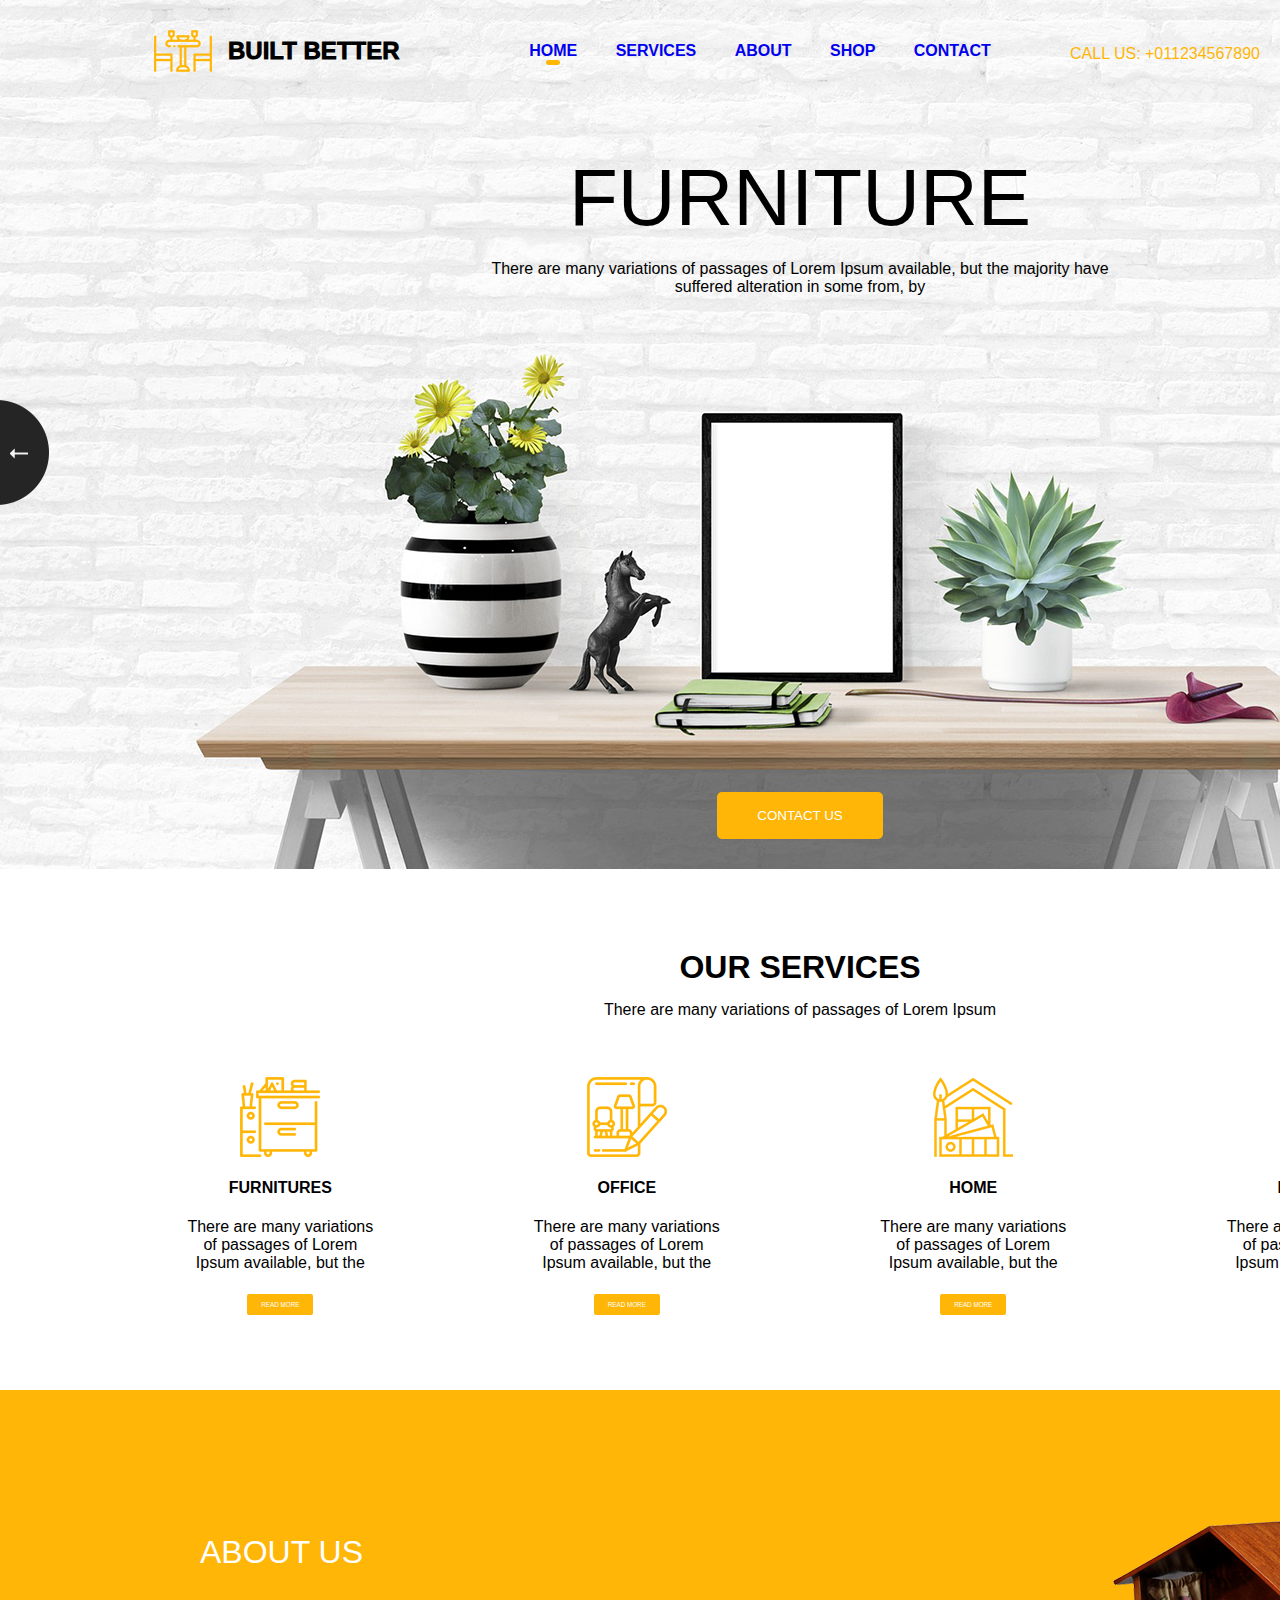
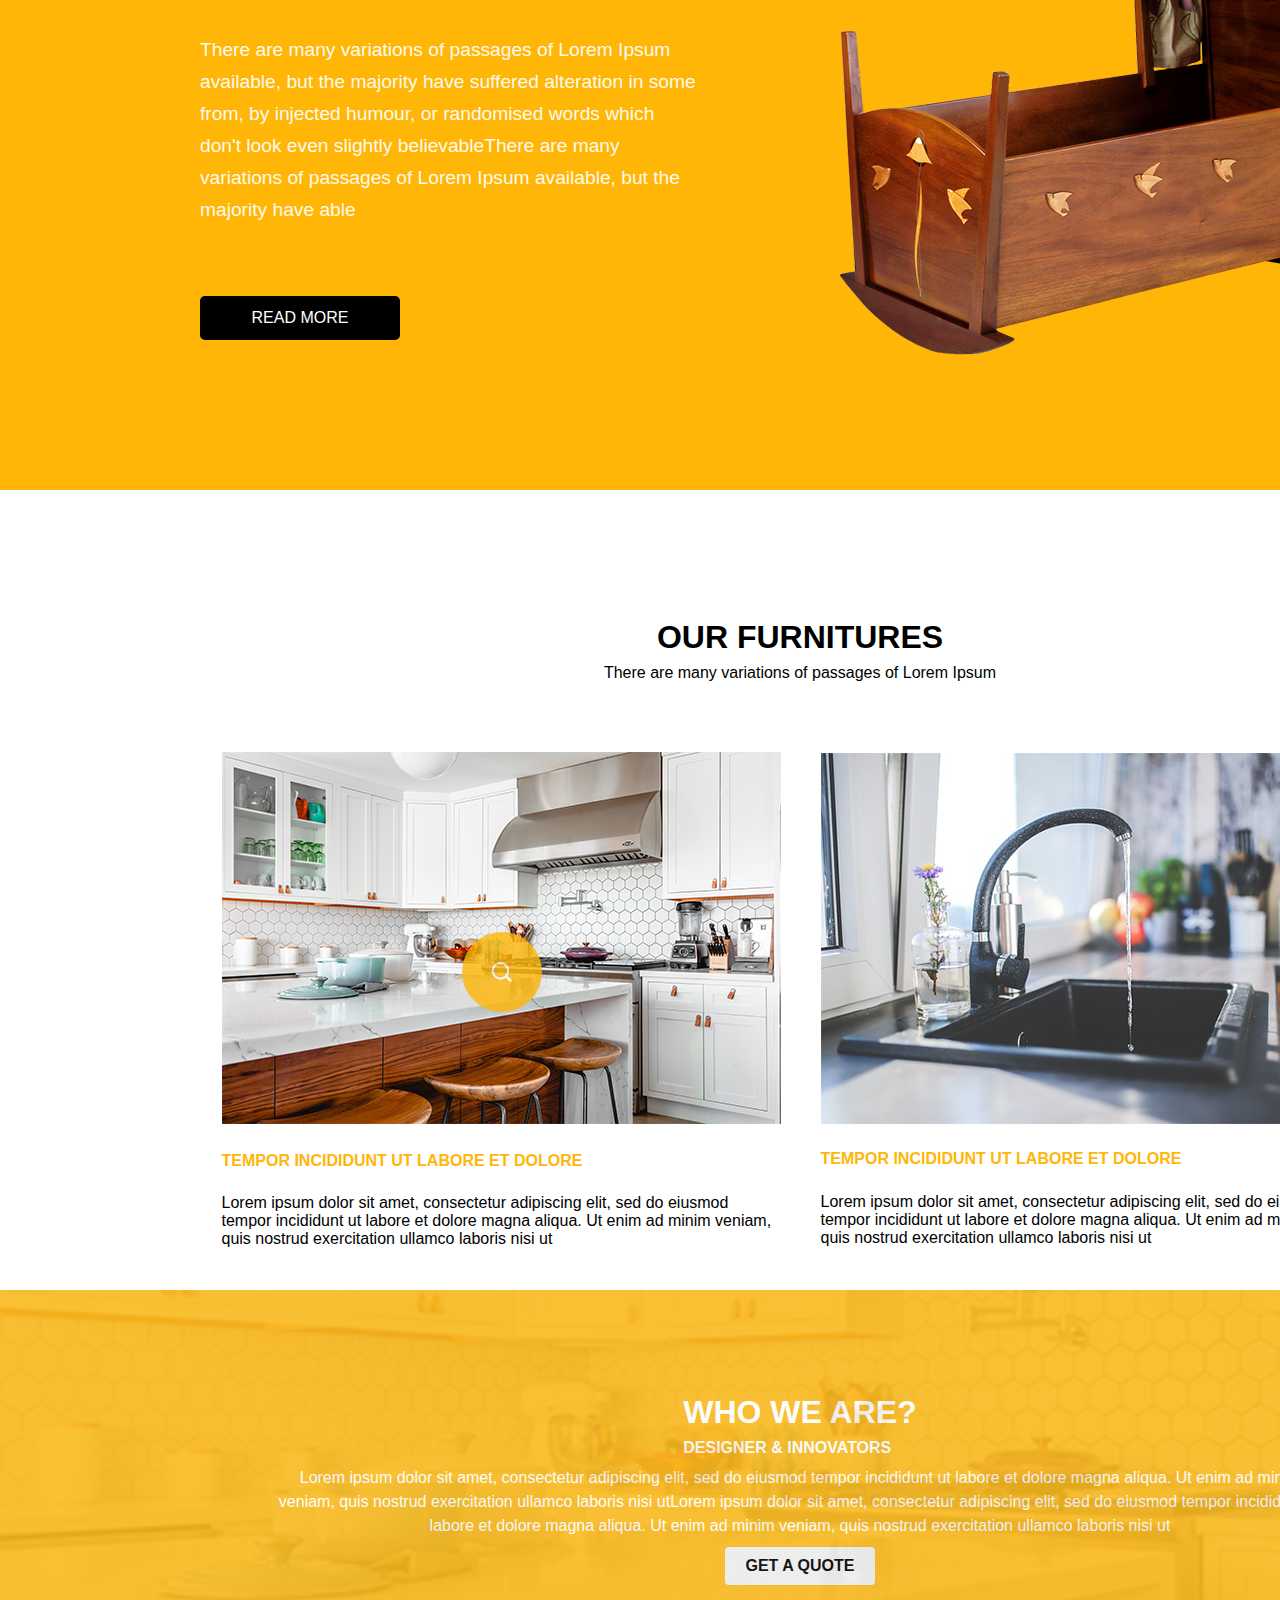
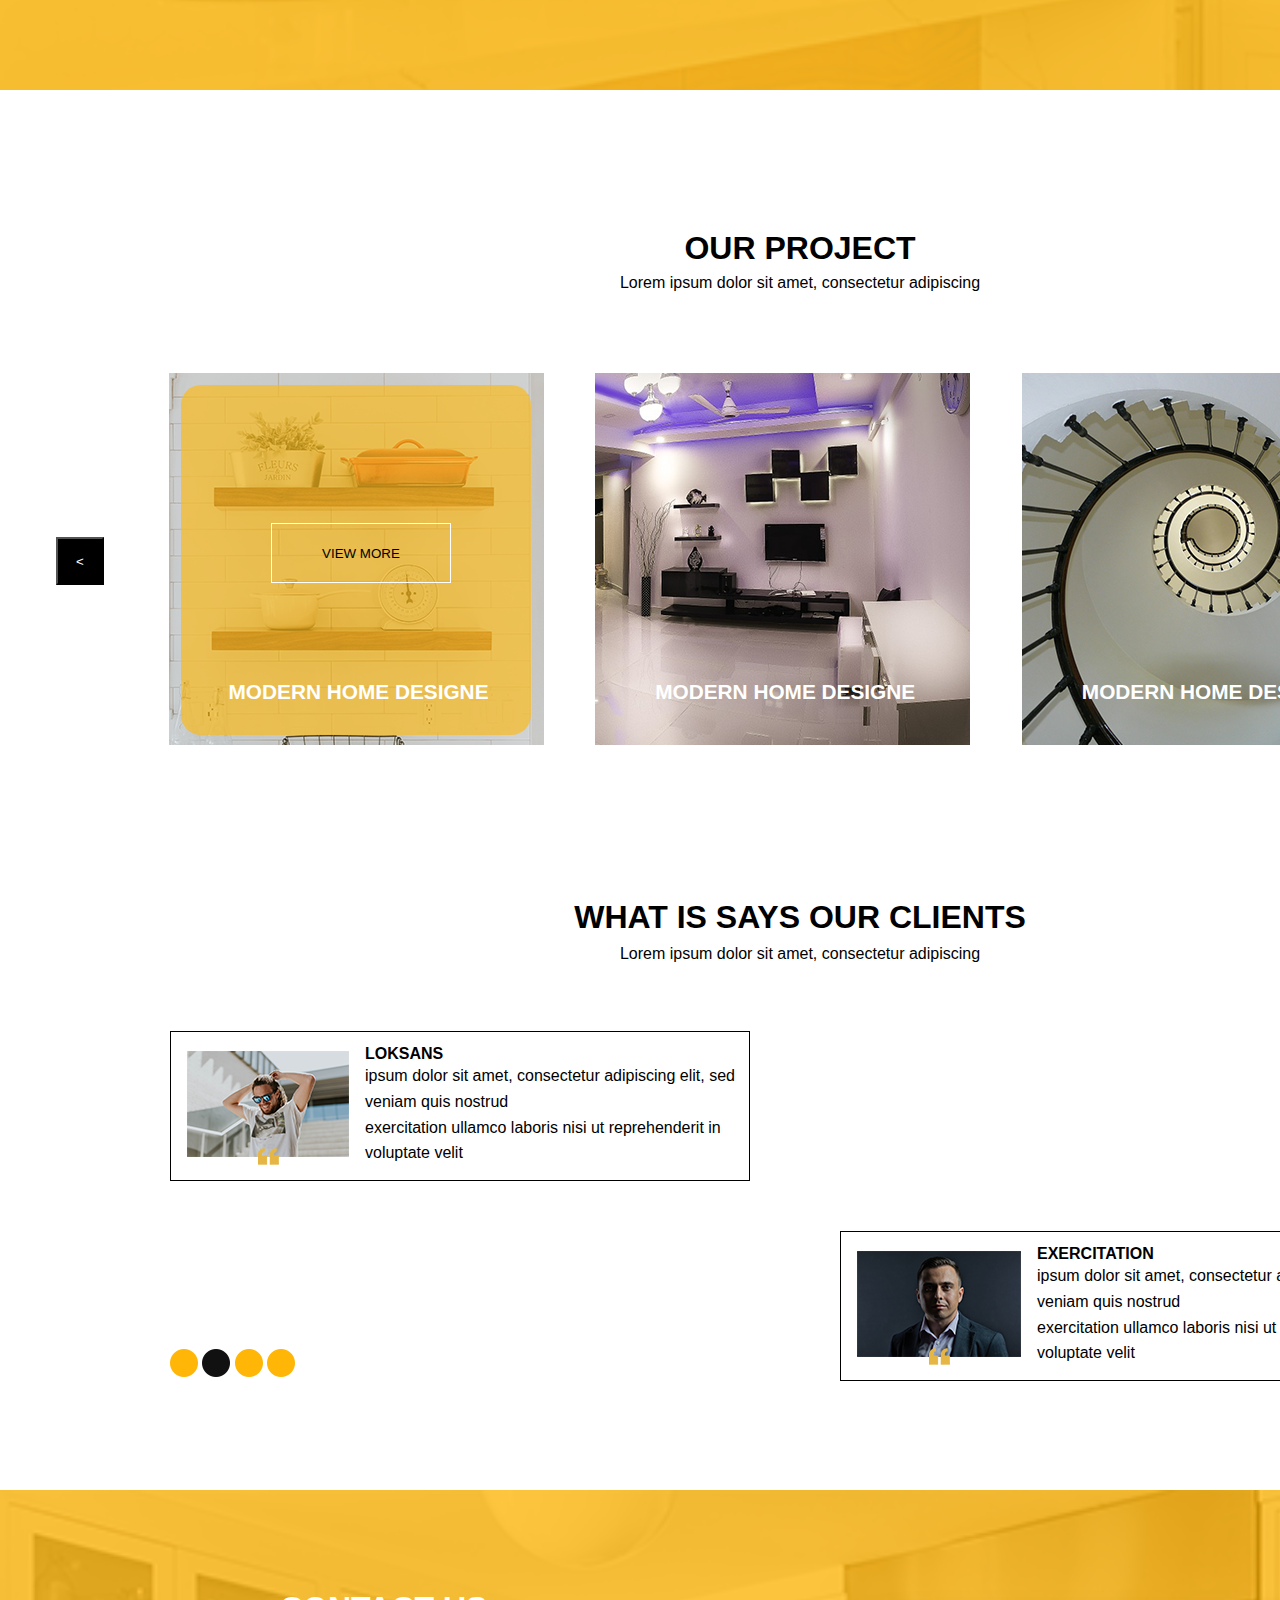
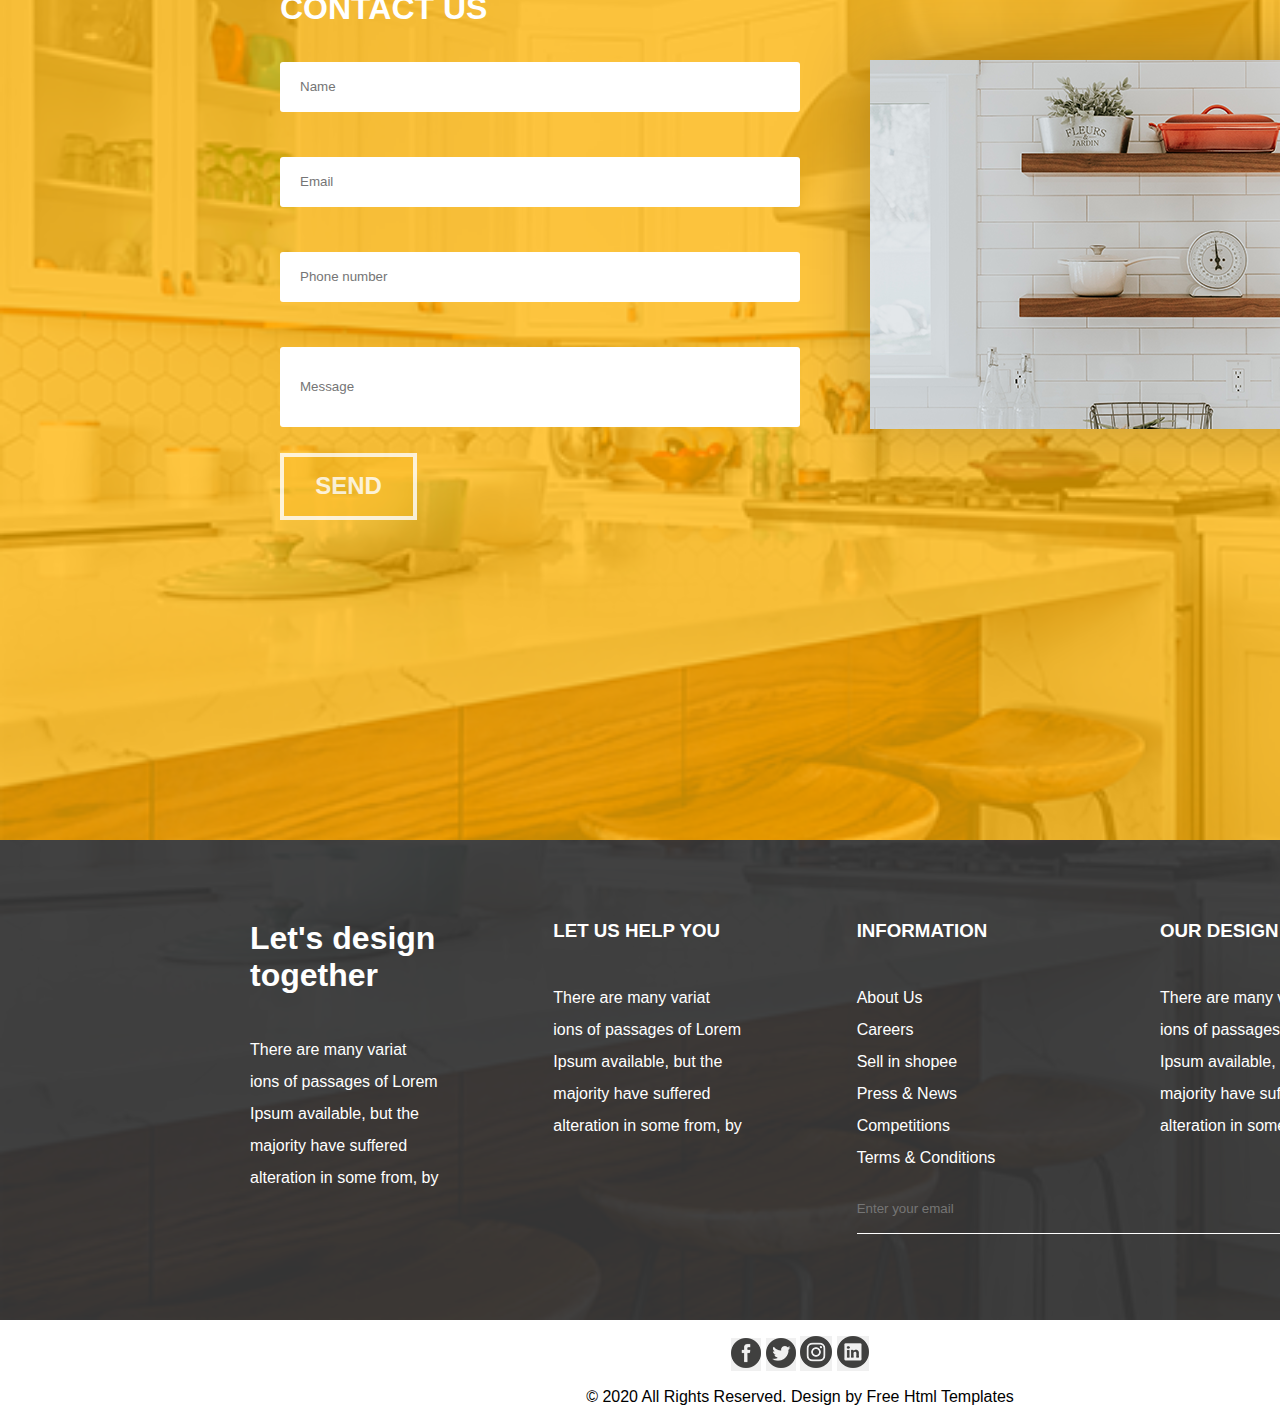
<file: Assess/index.html>
<!DOCTYPE html>
<html lang="en">
<head>
    <meta charset="UTF-8">
    <meta name="viewport" content="width=device-width, initial-scale=1.0">
    <link rel="stylesheet"  href="./style.css">
    <link rel="stylesheet" href="https://cdnjs.cloudflare.com/ajax/libs/font-awesome/6.4.0/css/all.min.css">
    <link rel="shortcut icon" href="./assets/img/favicon.ico" type="image/x-icon">
    <title>Furniture</title>
</head>
<body>
    <div class="wapper">
        <div class="header" id="HOME">
            <div class="elipse-left" style="position: absolute; top:400px;">
                <img src="/Assess/Furniture_shop/Ellipse-left.png">
            </div>
            <div class="arrow-left" style="position: absolute; top:445px; left:10px;">
                <img src="/Assess/Furniture_shop/arrow.png">
            </div>
            <div class="elipse-left" style="position: absolute; top:400px; left:1550px">
                <img src="/Assess/Furniture_shop/Ellipse-right.png">
            </div>
            <div class="arrow-right" style="position:absolute; top:445px; left:1570px;">
                <img src="/Assess/Furniture_shop/arrow2.png">
            </div>
            <div class="header-bar">
                <div class="title">
                    <img class="title-image" src="./Furniture_shop/content-image.png" alt="icon"/>
                    <h2 class="title-content uppercase">BUILT BETTER</h2>
                </div>
                <div class="nav-bar">
                    <ul class="nav-bar-list">
                        <a href="#HOME"> <li class="item uppercase">HOME</li></a>
                        <img src="/Assess/Furniture_shop/Rounded-Rectangle.png" style="position: absolute; left: 546px; top:60px;"> 
                        <a href="#SERVICES"><li class="item uppercase">SERVICES</li></a>
                        <a href="#ABOUT"><li class="item uppercase">ABOUT</li></a>
                        <a href="#SHOP"><li class="item uppercase">SHOP</li></a>
                        <a href="#CONTACT"><li class="item uppercase">CONTACT</li></a>
                    </ul>
                </div>
                
                <div class="right-side">
                    <p class="phone uppercase">CALL US: +011234567890</p>   
                    <i class="fa-sharp fa-solid fa-magnifying-glass title-image" alt="search"></i>
                    <a class="uppercase"> Login </a>
                </div>
            </div>
            

            <div class="header-content">
                <h1 class="maintitle uppercase">Furniture</h1>
                <p class="description">There are many variations of passages of Lorem Ipsum available, but the majority
                have suffered alteration in some from, by</p>
            </div>
            <div class="contact">
                <button class="contact-button uppercase">Contact us</button>
            </div>
        </div>
        
        <div class="services" id="SERVICES">
            <div class="services-head">
                <h1 class="services-title uppercase">our services</h1>
                <p class="services-title-description">There are many variations of passages of Lorem Ipsum</p>
            </div>
            <div class="services-content">
                <ul class="list-content">
                    <div class="width-ten-percent"></div>
                    <li class="content-item">
                        <img src="./Furniture_shop/cabinet.png" alt="furniture_cabinet" class="content-image">
                        <h4 class="content-title uppercase">Furnitures</h4>
                        <p class="content-description">There are many variations of passages of Lorem Ipsum available, but the</p>
                        <button class="list-button uppercase">read more</button>
                    </li>
                    <li class="content-item">
                        <img src="./Furniture_shop/interior-design.png" alt="furniture_interior-design" class="content-image">
                        <h4 class="content-title uppercase">office</h4>
                        <p class="content-description">There are many variations of passages of Lorem Ipsum available, but the</p>
                        <button class="list-button uppercase">read more</button>
                    </li>
                    <li class="content-item">
                        <img src="./Furniture_shop/interior-design-house.png" alt="furniture_interior-design-house" class="content-image">
                        <h4 class="content-title uppercase">home</h4>
                        <p class="content-description">There are many variations of passages of Lorem Ipsum available, but the</p>
                        <button class="list-button uppercase">read more</button>
                    </li>
                    <li class="content-item">
                        <img src="./Furniture_shop/stairs.png" alt="furniture_stairs" class="content-image">
                        <h4 class="content-title uppercase">badroom</h4>
                        <p class="content-description">There are many variations of passages of Lorem Ipsum available, but the</p>
                        <button class="list-button uppercase">read more</button>
                    </li>
                    <div class="width-ten-percent"></div>
                </ul>
            </div>
        </div>
        <div class="about-us" id="ABOUT">
            <div class="about-us-left">
                <h1 class="uppercase">about us</h1>
                <p>There are many variations of passages of Lorem Ipsum available, but the majority have suffered alteration in some from, 
                    by injected humour, or randomised words which don't look even slightly believableThere are many variations of passages of Lorem Ipsum available, 
                    but the majority have able</p>
                <button class="uppercase">read more</button>
            </div>
            <div class="about-us-right">
                <img src="/Assess/Furniture_shop/cradle.png" alt="furniture_cradle">
            </div>
        </div>

        <div class="our-product" id="SHOP">
            <div class="our-product-title title">
                <h1 class="uppercase">our furnitures</h1>
                <p>There are many variations of passages of Lorem Ipsum</p>
            </div>
            <div class="products">
                <div style="width:10%"></div>
                <div class="product-a">
                    <div class="product-a-img">
                        <img src="./Furniture_shop/unsplash.png" alt="products_unsplash">
                        <div class="circle">
                            <img class="title-image" alt="search" src="/Assess/Furniture_shop/search.png"></i>
                        </div>
                    </div>
                    <h2 class="uppercase">tempor incididunt ut labore et dolore</h2>
                    <p>Lorem ipsum dolor sit amet, consectetur adipiscing elit, sed do eiusmod tempor incididunt ut labore et dolore magna aliqua. Ut enim ad minim veniam, quis nostrud exercitation ullamco laboris nisi ut</p>
                </div>
                <div class="product-b">
                    <img src="Furniture_shop/tap.png" alt="products_tap">
                    <h2 class="uppercase">tempor incididunt ut labore et dolore</h2>
                    <p>Lorem ipsum dolor sit amet, consectetur adipiscing elit, sed do eiusmod tempor incididunt ut labore et dolore magna aliqua. Ut enim ad minim veniam, quis nostrud exercitation ullamco laboris nisi ut</p>
                </div>
                <div style="width:10%"></div>
            </div>
        </div>
        <div class="whoweare">
            <div class="background-yellow">  
                <div class="whoweare-title">
                    <h1 class="uppercase">who we are?</h1>
                    <h4 class="uppercase" style="margin-top: 8px;">designer & innovators</h4>
                </div>
                
                <p>Lorem ipsum dolor sit amet, consectetur adipiscing elit, sed do eiusmod tempor incididunt ut labore et dolore magna aliqua. Ut enim ad minim veniam, quis nostrud exercitation ullamco laboris nisi utLorem ipsum dolor sit amet, consectetur adipiscing elit, sed do eiusmod tempor incididunt ut labore et dolore magna aliqua. Ut enim ad minim veniam, quis nostrud exercitation ullamco laboris nisi ut</p>
                <button class="uppercase button">get a quote</button>
            </div>
             </div>
             <div class="our-project">
                <div class="title">
                    <h1 class="uppercase">our project</h1>
                    <p>Lorem ipsum dolor sit amet, consectetur adipiscing</p>
                </div>

                <div class="our-project-content">

                    <div class="our-project-content-image">
                           <div class="our-project-content-image-button-left width-ten-percent flex-center">
                            <button class="our-project-content-button"> < </button>
                           </div>
                        
                        <div class="our-project-content-image-container">
                            <div class="image our-project-content-image-container-image">
                                <div class="image-hover"></div>
                                <button class="button-hover uppercase">View More</button>
                                <img src="/Assess/Furniture_shop/becca-tapert.png" alt="becca-tapert">
                                <p class="uppercase">modern home designe</p>
                            </img>
                            </div>
                            <div class="image-0 our-project-content-image-container-image">
                                <img src="/Assess/Furniture_shop/hall.png" alt="hall">
                                <p class="uppercase">modern home designe</p>
                            </div>
                            <div class="image-1 our-project-content-image-container-image">
                                <img src="/Assess/Furniture_shop/staircase.png" alt="staircase">
                                <p class="uppercase">modern home designe</p>
                            </div>
                        </div>
                        
                        <div class="our-project-content-image-button-right width-ten-percent flex-center">
                            <button class="our-project-content-button"> > </button>
                        </div>
                    </div>

                </div>
             </div>
             <div class="next-our-project">
                <div class="next-our-project-title title">
                    <h1 class="uppercase">what is says our clients</h1>
                    <p>Lorem ipsum dolor sit amet, consectetur adipiscing</p>
                </div>
                <div class="next-our-project-content">
                        <div class="next-our-project-content-child" style="width: 50%;">
                            <div class="content-containter">
                                <div class="content-containter-image padding16">
                                    <img src="/Assess/Furniture_shop/brooke-cagle.png" alt="brooke-cagle">
                                    <div class="content-containter-image-icon" >
                                        <img src="/Assess/Furniture_shop/quote-filled.png">
                                    </div>
                                </div>
                                <div class="content-containter-content">
                                    <div class="content-container-content-top">
                                        <h4 class="uppercase">loksans</h4>
                                        <p>ipsum dolor sit amet, consectetur adipiscing elit, sed veniam quis nostrud</p>
                                        <p>exercitation ullamco laboris nisi ut reprehenderit in voluptate velit</p>
                                    </div>
                                </div>
                            </div>
                            <div class="next-our-project-content-icon">
                                <image src="/Assess/Furniture_shop/Ellipse-yellow.png">
                                <image src="/Assess/Furniture_shop/Ellipse-black.png">
                                <image src="/Assess/Furniture_shop/Ellipse-yellow.png">
                                <image src="/Assess/Furniture_shop/Ellipse-yellow.png">   
                        </div>
                        </div>
                        <div class="next-our-project-content-0" style="width: 50%;"> 
                            <div class="content-1 content-containter">
                                <div class="content-containter-image padding16">
                                    <img src="/Assess/Furniture_shop/kyryll-ushakov.png" alt="kyryll-ushakov">
                                    <div class="content-containter-image-icon" >
                                        <img src="/Assess/Furniture_shop/quote-filled.png">
                                    </div>
                                </div>
                                <div class="content-containter-content">
                                    <h4 class="uppercase">exercitation</h4>
                                    <p>ipsum dolor sit amet, consectetur adipiscing elit, sed veniam quis nostrud</p>
                                    <p>exercitation ullamco laboris nisi ut reprehenderit in voluptate velit</p>
                                </div>
        
                            </div>
                            
                        </div>
                </div>
                
             </div>
             <div class="contact-us" id="CONTACT-US">
                <div class="contact-us-yellow"></div>
                <div class="contact-us-form">
                    <h1  class="uppercase" style="color: white; margin-bottom: 35px;">contact us</h1>
                    <form class="contact-us-form-form" action="">
                        <input placeholder="Name">
                        <input placeholder="Email">
                        <input placeholder="Phone number">
                        <input style="height: 80px;" placeholder="Message">
                        
                    </form>
                    <button class="contact-us-form-button uppercase">send</button>
                </div>
                <div class="contact-us-image">
                    <img src="./Furniture_shop/becca-tapert (2).png">
                </div>
             </div>
             <div class="design-together" id="CONTACT">
                <div class="design-together-black"></div>
                <div class="design-together-item">
                    <div style="width: 5%"></div>
                    <div class="design-together-dt design-together-item-content">
                        <h1 style="font-weight: bold;">Let's design together</h1>
                        <p>There are many variat ions of passages of Lorem Ipsum available, but the majority
                            have suffered alteration in some from, by</p>
                    </div>
                    <div class="design-together-luh design-together-item-content">
                        <h3 class="uppercase">Let us help you</h1>
                        <p>There are many variat ions of passages of Lorem Ipsum available, but the majority
                            have suffered alteration in some from, by</p>
                    </div>
                    <div class="design-together-i design-together-item-content">
                        <h3 class="uppercase">information</h1>
                        <div class="design-together-i-p">
                            <p>About Us</p>
                            <p>Careers</p>
                            <p>Sell in shopee</p>
                            <p>Press & News</p>
                            <p>Competitions</p>
                            <p>Terms & Conditions</p>
                        </div>
                        <div class="design-together-input">
                            <input placeholder="Enter your email"><label class="design-together-label uppercase">subcribe</label></input>
                        </div>
                    </div>
                    <div class="design-together-od design-together-item-content">
                        <h3 class="uppercase">our design</h1>
                        <p>There are many variat ions of passages of Lorem Ipsum available, but the majority
                            have suffered alteration in some from, by</p>
                    </div>
                    <div style="width: 5%"></div>
                </div>
                
             </div>
             <div class="footer">
                <div class="footer-icon" style='padding-top:16px;'>
                    <button><img src="/Assess/Furniture_shop/facebook.png" alt="facebook-button"></button>
                    <button><img src="/Assess/Furniture_shop/twitter.png" alt="twitter-button"></button>
                    <button><img src="/Assess/Furniture_shop/instagram.png" alt="instagram-button"></button>
                    <button><img src="/Assess/Furniture_shop/linkedin.png" alt="linkedin-button"></button>               
                </div>
                <div class="copyright" style='padding:16px;'>
                    <p>
                        © 2020 All Rights Reserved. Design by Free Html Templates</p>
                </div>
             </div>
             
    </div>
</body>
</html>
</file>
<file: Assess/style.css>
*{
    margin: 0;
    padding: 0;
    box-sizing: border-box;

}

:root {
    --width: 1600px;
  }

html{
    font-family: Arial, Helvetica, sans-serif;
    scroll-behavior: smooth;
}

#HOME{
    background-image: url('./Furniture_shop/header.png');
    background-repeat: no-repeat;
    width: var(--width);
    padding: 30px 0;
}

.header-bar{
    display: flex;
    justify-content: space-around;
    min-height: 42px;
}

.header-bar .title{
    display: flex;
    flex-direction: row;
    width:20%;
    margin-left: 8.5%;
    min-width: 100px;
}

.header-bar .title .title-content{
    margin-left:5%;
    font-weight: 1000;
    width: 70%;
    min-width: 200px;
}

.header-bar .nav-bar{
    display: flex;
    min-width: 500px;
    align-items: center;
}

.header-bar .nav-bar-list{
    display: flex;
    flex-direction: row;
    list-style: none;
    align-items: center ;
    width: 100%;
    justify-content: space-around;
    
}

.nav-bar-list a{
    text-decoration: none;
    cursor: pointer;
}

.header-bar .nav-bar-list .item{
    font-weight: 550;
}

.header-bar .right-side{
    width:25%;
    display: flex;
    justify-content: space-around;
    margin-right: 8.5%;
    min-width: 375px;
    align-items: end;
    padding-bottom: 1vh;
}

.header-content {
    display: flex;
    flex-direction: column;
    align-items: center;
}

.header-content .maintitle{
    font-weight: 100;
    padding-top: 5%;
    font-size: 5rem;
}

.header-content .description{
    padding-top: 1%;
    max-width: 625px;
    text-align: center;
}

.header .contact{
    display: flex;
    justify-content: center;
    margin-top: 31%;
}

.contact .contact-button{
    cursor: pointer;
    padding: 1% 2.5%;
    border-radius: 5px;
    border: none;
    background-color: #ffb607;
    color: white;

}

.services {
    width: 1600px;
    margin-bottom: 5%;
}

.services-head{
    margin-top: 5%;
    display: flex;
    align-items: center;
    flex-direction: column;
}

.services-head .services-title-description{
    line-height: 3rem;
}

.services-content{
    margin-top:2%;
}

.services-content .list-content{
    display: flex;
    list-style: none;
    justify-content: space-around;
}

.list-content .content-item{
    display: flex;
    flex-direction: column;
    justify-content: space-around;
    align-items: center;
   min-height: 260px;
}

.width-ten-percent{
    width: 10%;
}

.content-item p{
    width: 45%;
    text-align: center;
    min-width: 200px;
}

.content-item button {
    cursor: pointer;
    padding: 2% 4%;
    border-radius: 2px;
    border: none;
    background-color: #ffb607;
    color: white;
    font-size: 0.7vh;
}

.phone{
    color:#ffb607;
}

.about-us{
  display: flex;
  background-color: #ffb607;
  align-items: center;
  min-height: 435px;
  height: auto;
  width: var(--width);
}

.about-us .about-us-left{
    display: flex;
    flex-direction: column;
    justify-content: space-around;
    width: 50%;
    line-height: 1.5rem;
    margin: 150px 0;
    margin-left: 200px;
}

.about-us-left h1{
    color: white;
    font-weight: 500;
}

.about-us-left p{
    margin: 70px 0;
    max-width: 500px;
    color: #fffaee;
    font-size: 1.2rem;
    line-height: 2rem;
}

.about-us-left button{
    cursor: pointer;
    width: 200px;
    padding: 2% 4%;
    border-radius: 5px;
    border: none;
    background-color: black;
    color: white;
    font-size: 1rem;
}

.about-us .about-us-right img{
    width: 50%;
    min-width: 561px;
    min-height: 435px;
    margin: 100px 0;
    margin-right:200px;
}

.our-product{
    margin-top: 100px ;
    display: flex;
    width: var(--width);
    flex-direction: column;
    min-height: 700px;
    align-items: center;
    justify-content: space-around;
}

.uppercase{
    text-transform: uppercase;
}

.our-product .products{
    display: flex;
    justify-content: space-around;
    align-items: center;
    width: 1600px;
}

.products .product-a{
    display: flex;
    flex-direction: column;
    justify-content: space-around;
    min-height: 520px;
    max-width: 558px;
}

.products h2{
    font-size: 1rem;
}

.product-a h2{
    color: #ffb607;
}

.product-b h2{
    color: #ffb607;
}

.product-a-img{
    position: relative;
}

.products .product-b{
    display: flex;
    flex-direction: column;
    justify-content: space-around;
    min-height: 520px;
    max-width: 558px;
}

.circle {
    position: absolute;
    top: 180px;
    left: 240px;
    text-align: center;
    font-size: 18px;
    border-radius: 50%;
    width: 80px;
    height: 80px; 
    background-color: #ffb607;
    opacity: 80%;
    display: flex;
    align-items: center;
    justify-content: center;
}

.whoweare{
    background-image: url(./Furniture_shop/unsplash.png);
    background-repeat: no-repeat;
    background-size: var(--width);
    width: 100%;
    background-position:0% 60%;
    position: relative;
    min-height: 400px;
    
}

.background-yellow{
    position: absolute;
    background-color: #fbba1f;
    width: 100%;
    width: var(--width);
    min-height: 400px;
    opacity: 90%;
    display: flex;
    flex-direction: column;
    align-items: center;
    justify-content: space-around;
    color: white;
    padding: 100px 0;
}

.background-yellow > p{
    max-width: 1050px;
    text-align: center;
    line-height: 1.5rem;
}

.background-yellow .button{
    cursor: pointer;
    padding: 10px 20px;
    border-radius: 4px;
    border: none;
    font-weight: bolder;
    font-size: 1rem;
}

.our-project{
    min-height: 600px;
    display: flex;
    align-items: center;
    justify-content: space-around;
    flex-direction: column;
    width: var(--width);
    margin: 100px 0;
}

.title{
    display: flex;
    flex-direction: column;
    align-items: center;
}
.title p{
    padding-top: 2%;
}

.our-project-content{
    width: var(--width);
}

.our-project-content-image{
    align-items: center;  
    display: flex;
    justify-content: space-around;
}

.our-project-content-image-container{
    width: 80%;
    display: flex;
    justify-content: space-around;
}

.our-project-content-image-container-image{
    width: 32%;
    position: relative;
}

.image-hover{
    position: absolute; 
    background-color:rgba(250,186,32,0.7); 
    width: 350px; 
    height: 350px; 
    top:12px;
    left:12px;
    border-radius: 20px;
}

.button-hover{
    top:40%;
    left: 25%;
    border: solid white 1px;
    width: 180px;
    height: 60px;
    position: absolute;
    background-color: rgba(250,186,32,0);
}

.our-project-content-image-container-image p {
    bottom: 45px;
    left: 60px;
    font-size: 1.3rem;
    color: white;
    font-weight: bolder;
    position: absolute;
}

.our-project-content-button{
    background-color: black;
    color: white;
    width: 3rem;
    height: 3rem;
}

.width40{
    width: 40%;
}

.flex-center{
    display: flex;
    align-items: center;
    justify-content: center;
}

.content-containter{
    display: flex;
    align-items: center;
    min-width: 580px;
    border: solid 1px;
    height: 150px;
    width: 50%;
}
.next-our-project{
    display: flex;
    flex-direction: column;
    align-items: center;
    width: var(--width);

    justify-content: space-around;
    min-height: 500px;
    margin: 100px 0 ;
}

.content-containter-image{
    position: relative;
}

.next-our-project-content{
    display: flex;
    flex-direction: row ;
    height: 350px;
    width: 100%;
    margin-top: 50px;
}

.next-our-project-content-child{
    margin-left: 170px;
    display: flex;
    flex-direction: column;
    justify-content: space-between;
}

.content-containter-image-icon{
    position: absolute;
    bottom: 5%;
    left: 45%;
}

.next-our-project-content-0{
    display: flex;
    justify-content: end;
    align-items: end;
    width: 100%;
    width: var(--width);
    margin-right: 180px;
}

 .padding8{
    padding: 8px;
 }

.padding16{
    padding: 16px;
}

 .content-containter-content p{
    line-height: 1.6rem;
 }

 .next-our-project-content-0-icon img{
    margin: 5px;
 }
 
.content-containter-content {
    width: 70%;
}

.contact-us{
    background-image: url(./Furniture_shop/unsplash.png);
    background-repeat: no-repeat;
    background-size: cover;
    min-height: 950px;
    width: var(--width);
    position: relative;
    display: flex;
    padding-top : 100px;
}

.contact-us-yellow{
    position: absolute;
    background-color:#ffb300;
    min-height: 950px;
    opacity: 75%;
    width: 100%;
    top:0%
}

.contact-us-form{
    position: absolute;
    width: 50%;
    padding-left: 280px;
    
}

.contact-us-form-form{
    display: flex;
    flex-direction: column;
    justify-content: space-between;
    min-height: 365px;
}

.contact-us-form-form input{
    
    height: 50px;
    border-radius: 3px;
    border: none;
    padding-left: 20px;
}

.contact-us-form-button{
    margin-top: 5%;
    border: solid 4px white;
    background-color: rgba(250,186,32,0.5);
    opacity: 80%;
    font-size: 1.5rem;
    padding: 3% 6%;
    color: white;
    font-weight: bold;
}

.contact-us-image{
    position: absolute;
    width: 50%;
    right: 0%;
}

.design-together{
    background: url(/Assess/Furniture_shop/unsplash.png);
    background-repeat: no-repeat;
    background-size: cover;
    background-position:0% 100%;
    min-height: 480px;
    position: relative;
    width: var(--width);
}

.design-together-black{
    position: absolute;
    background-color: rgba(55, 55, 55,0.95);
    height: 480px;
    width: 100%;
}

.design-together-item{
    position: absolute;
    display: flex;
    justify-content: space-around;
    width: var(--width);
    width: 100%;
    margin-top: 5%;
}

.design-together-item-content{
    max-width: 190px;
    color: white;
}

.design-together-item-content>p{
    margin-top: 40px;
    line-height: 2rem;
}

.design-together-i-p{
    margin-top: 40px;
    line-height: 2rem;
}

.design-together-input {
    margin-top: 10px;
    min-width: 500px;
    min-height: 50px;
    position: relative;
}

.design-together input{
    min-width: 550px;
    min-height: 50px;
    border: none;
    background-color:  rgba(55, 55, 55,0);
    border-bottom: white 1px solid;
    outline: none;
    caret-color:white;
}

.design-together-label{
    color: white;
    font-weight: bold;
    position: absolute;
    right: -10%;
    bottom:20px;
}

.footer {
    background-color: white;
    width: var(--width);
    display: flex;
    flex-direction: column;
    align-items: center;
    justify-content: space-around;
}

.footer-icon button{
    border: none;
    cursor: pointer;
    opacity: 90%;
}
</file>
